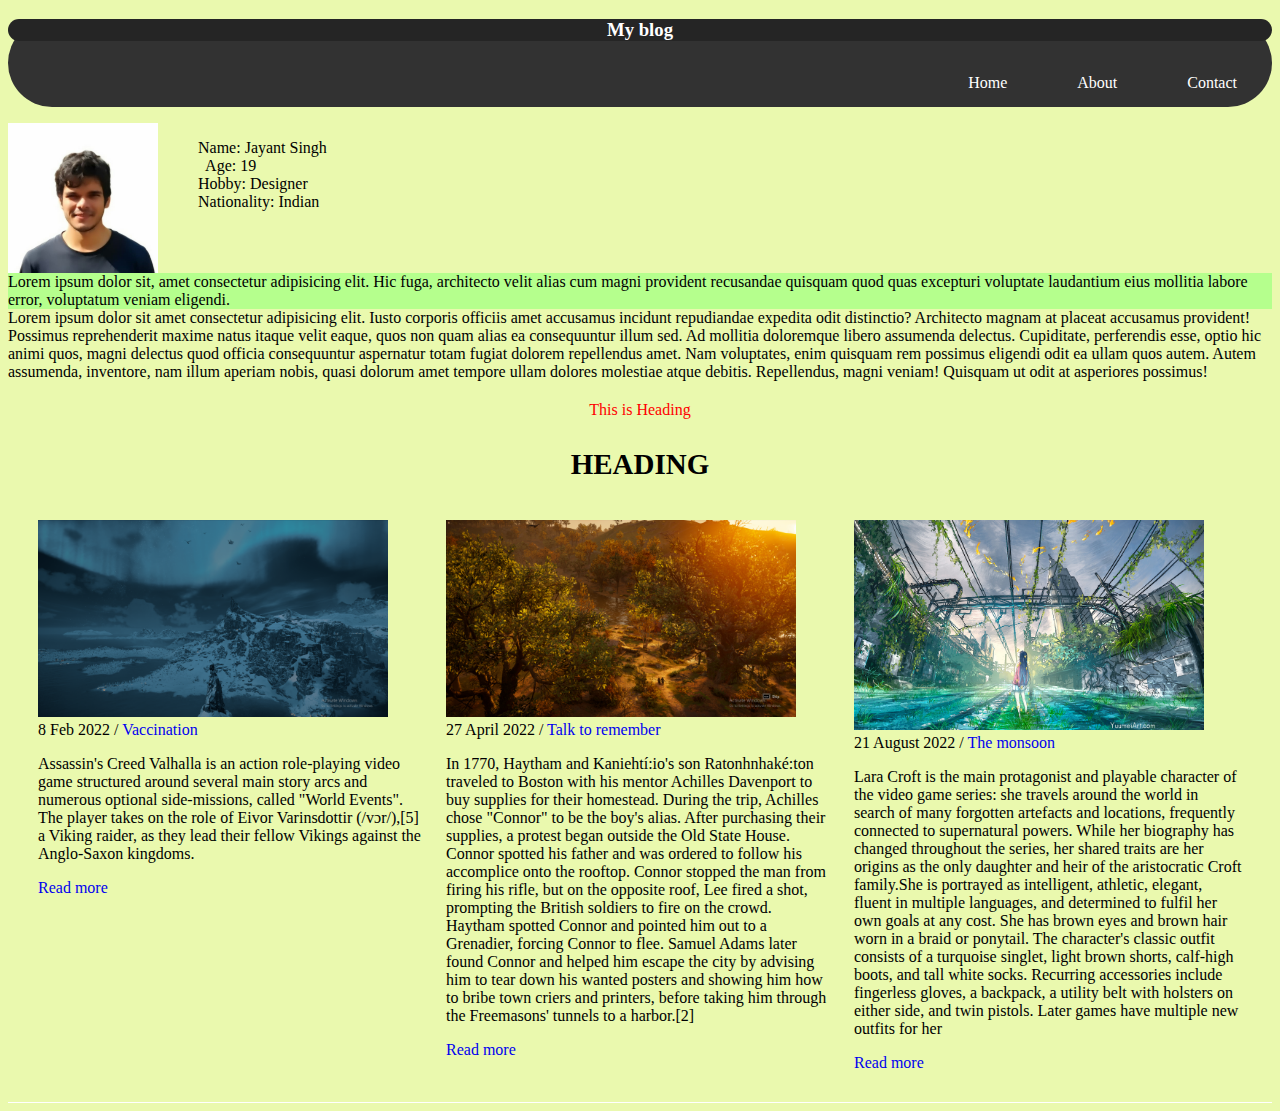
<file: b/index.html>
<!DOCTYPE html>
<html lang="en">
<head>
    <meta charset="UTF-8">
    <meta http-equiv="X-UA-Compatible" content="IE=edge">
    <meta name="viewport" content="width=device-width, initial-scale=1.0">
    <title>Blog</title>
    <link rel="stylesheet" href="css/navigation.css">
    <link rel="stylesheet" href="css/utils.css">
</head>
<body >
    <nav class="navigation">
        <div class="blognav">
            <h3>My blog</h3>
        </div>
        <ul>
            <li><a href="Contact.html" target="_blank" >Contact </a></li>
            <li><a href="About.html" target="_blank">About</a></li>
            <li><a href="#">Home</a></li>
        </ul>
    </nav>
    <div class="jks">
        <img src="jks.jpg" alt="My photo" width="150px">
        <div>
            <ul>
                <li>Name: Jayant Singh</li>
                <li> &nbsp; Age: 19</li>
                <li>Hobby: Designer</li>
                <li>Nationality: Indian</li>
            </ul>
        </div>
        <div>
                
        </div>
    </div> 
    <div class="content" >
        <article>
            Lorem ipsum dolor sit, amet consectetur adipisicing elit. Hic fuga, architecto velit alias cum magni provident recusandae quisquam quod quas excepturi voluptate laudantium eius mollitia labore error, voluptatum veniam eligendi.
        </article>
    </div>
    <div class="footer">
        <article>
            Lorem ipsum dolor sit amet consectetur adipisicing elit. Iusto corporis officiis amet accusamus incidunt repudiandae expedita odit distinctio? Architecto magnam at placeat accusamus provident! Possimus reprehenderit maxime natus itaque velit eaque, quos non quam alias ea consequuntur illum sed. Ad mollitia doloremque libero assumenda delectus. Cupiditate, perferendis esse, optio hic animi quos, magni delectus quod officia consequuntur aspernatur totam fugiat dolorem repellendus amet. Nam voluptates, enim quisquam rem possimus eligendi odit ea ullam quos autem. Autem assumenda, inventore, nam illum aperiam nobis, quasi dolorum amet tempore ullam dolores molestiae atque debitis. Repellendus, magni veniam! Quisquam ut odit at asperiores possimus!
        </article>    
    </div>
    <section id="blog">

        <div class="blog-heading">
            <span>This is Heading</span>
            <h3>HEADING</h3>
        </div>
        <div class="main_div"><!-- <div>/*full div*/ -->
            <div class="blog-container1">
                <div class="blog-box">
                    <img src="Screenshot (5).png" alt="IMG1">
                </div>

                <div class="blog-text">
                    <span>8 Feb 2022 /  </span>
                    <a href="#" class="blog-title">Vaccination</a>
                    <p>Assassin's Creed Valhalla is an action role-playing video game structured around several main story arcs and numerous optional side-missions, called "World Events". The player takes on the role of Eivor Varinsdottir (/vɔr/),[5] a Viking raider, as they lead their fellow Vikings against the Anglo-Saxon kingdoms.</p>
                    <a href="#">Read more</a>

                </div>

            </div>

            <div class="blog-container2">
                <div class="blog-box">
                    <img src="Screenshot (10).png" alt="IMG1">
                </div>

                <div class="blog-text">
                    <span>27 April 2022 / </span>
                    <a href="#" class="blog-title">Talk to remember</a>
                    <p>In 1770, Haytham and Kaniehtí:io's son Ratonhnhaké:ton traveled to Boston with his mentor Achilles Davenport to buy supplies for their homestead. During the trip, Achilles chose "Connor" to be the boy's alias. After purchasing their supplies, a protest began outside the Old State House. Connor spotted his father and was ordered to follow his accomplice onto the rooftop. Connor stopped the man from firing his rifle, but on the opposite roof, Lee fired a shot, prompting the British soldiers to fire on the crowd. Haytham spotted Connor and pointed him out to a Grenadier, forcing Connor to flee. Samuel Adams later found Connor and helped him escape the city by advising him to tear down his wanted posters and showing him how to bribe town criers and printers, before taking him through the Freemasons' tunnels to a harbor.[2]</p>
                    <a href="#">Read more</a>

                </div>

            </div>

            <div class="blog-container3">
                <div class="blog-box">
                    <img src="Apocalypse.jpg" alt="IMG1">
                </div>

                <div class="blog-text">
                    <span>21 August 2022 / </span>
                    <a href="#" class="blog-title">The monsoon</a>
            <p>
            Lara Croft is the main protagonist and playable character of the
            video game series: she travels around the world in search of many
            forgotten artefacts and locations, frequently connected to supernatural
            powers. While her biography has changed throughout the series, her
            shared traits are her origins as the only daughter and heir of the
            aristocratic Croft family.She is portrayed as intelligent, athletic,
            elegant, fluent in multiple languages, and determined to fulfil her
            own goals at any cost. She has brown eyes and brown hair worn in a
            braid or ponytail. The character's classic outfit consists of a 
            turquoise singlet, light brown shorts, calf-high boots, and tall
            white socks. Recurring accessories include fingerless gloves, a
            backpack, a utility belt with holsters on either side, and twin
            pistols. Later games have multiple new outfits for her</p>
                    <a href="#">Read more</a>

                </div>

            </div>
        </div>
    </section>
</body>
</html>
</file>
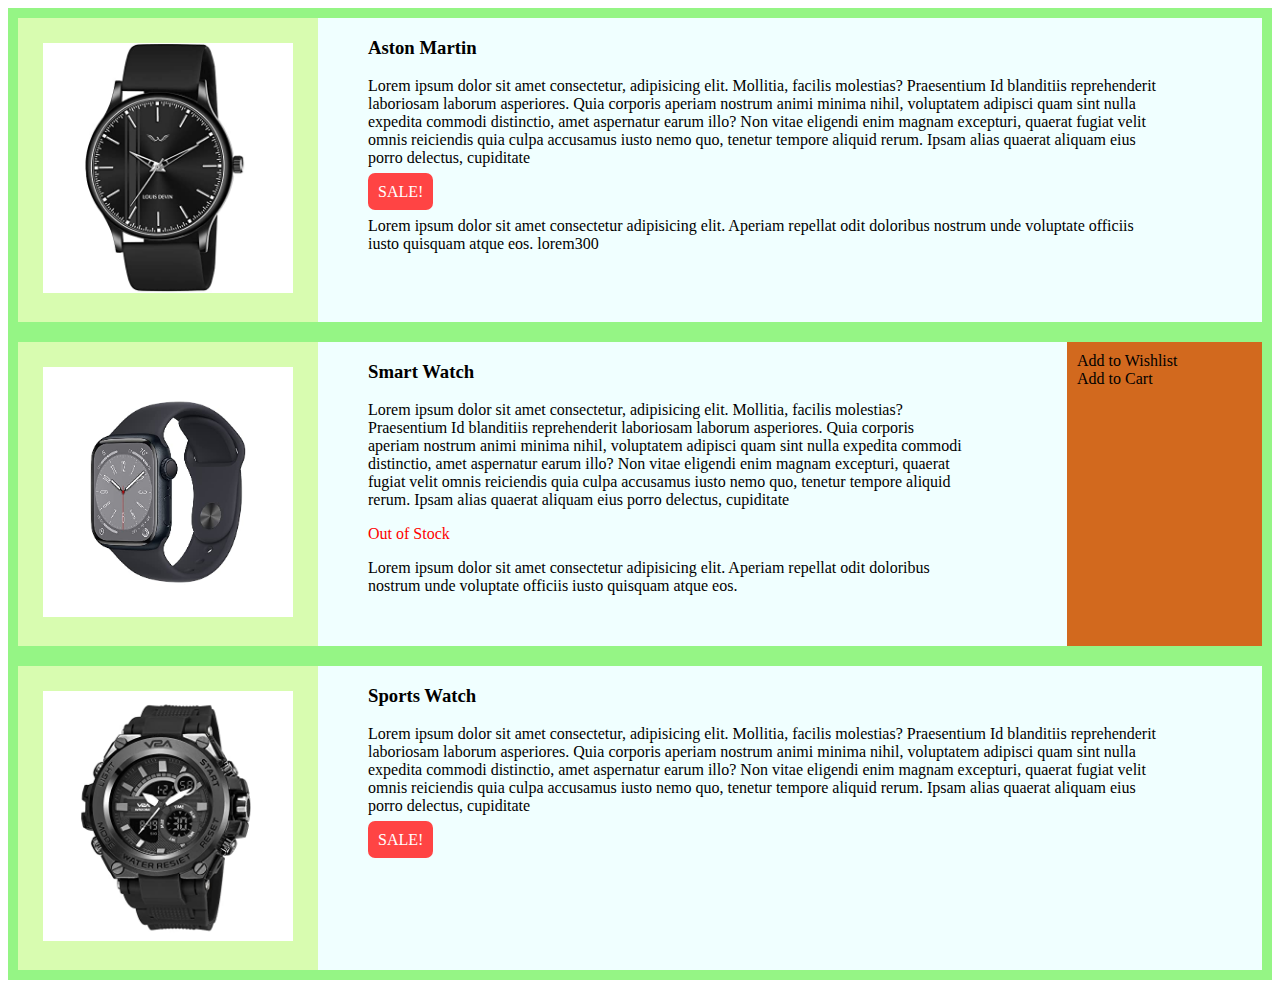
<file: online_shopping/index.html>
<!DOCTYPE html>
<html lang="en">
<head>
    <meta charset="UTF-8">
    <meta http-equiv="X-UA-Compatible" content="IE=edge">
    <meta name="viewport" content="width=device-width, initial-scale=1.0">
    <title>shopping</title>
    <link rel="stylesheet" href="style.css">
</head>
<body>
    <div class="watch">
        <div class="img">
            <img src="watch3.jpg" alt="Image1" height="250vw">
        </div>
        <div class="content">
            <h3>Aston Martin</h3>
            <p>Lorem ipsum dolor sit amet consectetur, adipisicing elit. Mollitia, facilis molestias? Praesentium  Id blanditiis reprehenderit laboriosam laborum asperiores. Quia corporis aperiam nostrum animi minima nihil, voluptatem adipisci quam sint nulla expedita commodi distinctio, amet aspernatur earum illo? Non vitae eligendi enim magnam excepturi, quaerat fugiat velit omnis reiciendis quia culpa accusamus iusto nemo quo, tenetur tempore aliquid rerum. Ipsam alias quaerat aliquam eius porro delectus, cupiditate</p>
            <div>
                <span class="sale">SALE!</span>
            </div>
            <div>
                <p>
                    Lorem ipsum dolor sit amet consectetur adipisicing elit. Aperiam repellat odit doloribus nostrum unde voluptate officiis iusto quisquam atque eos.
                    lorem300
                </p>
            </div>

        </div>
    </div>
    <div class="watch">
        <div class="left">
            <div class="img">
                <img src="watch2.jpg" alt="Image1" height="250vw">
            </div>
            <div class="content">
                <h3>Smart Watch</h3>
                <p>Lorem ipsum dolor sit amet consectetur, adipisicing elit. Mollitia, facilis molestias? Praesentium  Id blanditiis reprehenderit laboriosam laborum asperiores. Quia corporis aperiam nostrum animi minima nihil, voluptatem adipisci quam sint nulla expedita commodi distinctio, amet aspernatur earum illo? Non vitae eligendi enim magnam excepturi, quaerat fugiat velit omnis reiciendis quia culpa accusamus iusto nemo quo, tenetur tempore aliquid rerum. Ipsam alias quaerat aliquam eius porro delectus, cupiditate</p>
                <div>
                    <span class="out">Out of Stock</span>
                </div>
                    <p>
                        Lorem ipsum dolor sit amet consectetur adipisicing elit. Aperiam repellat odit doloribus nostrum unde voluptate officiis iusto quisquam atque eos.
                    </p>
            </div>
        </div>
        <div class="action">
            <div >
                <span class="wishlist">Add to Wishlist</span>
            </div>
            <div>
                <span  class="cart">Add to Cart</span>
            </div>
        </div>
    </div>
    <div class="watch">
        <div class="img">
            <img src="watch1.jpg" alt="Image1" height="250vw">
        </div>
        <div class="content">
            <h3>Sports Watch</h3>
            <p>Lorem ipsum dolor sit amet consectetur, adipisicing elit. Mollitia, facilis molestias? Praesentium  Id blanditiis reprehenderit laboriosam laborum asperiores. Quia corporis aperiam nostrum animi minima nihil, voluptatem adipisci quam sint nulla expedita commodi distinctio, amet aspernatur earum illo? Non vitae eligendi enim magnam excepturi, quaerat fugiat velit omnis reiciendis quia culpa accusamus iusto nemo quo, tenetur tempore aliquid rerum. Ipsam alias quaerat aliquam eius porro delectus, cupiditate</p>
            <div>
                <span class="sale">SALE!</span>
            </div>

        </div>
    </div>
    
</body>
</html>
</file>
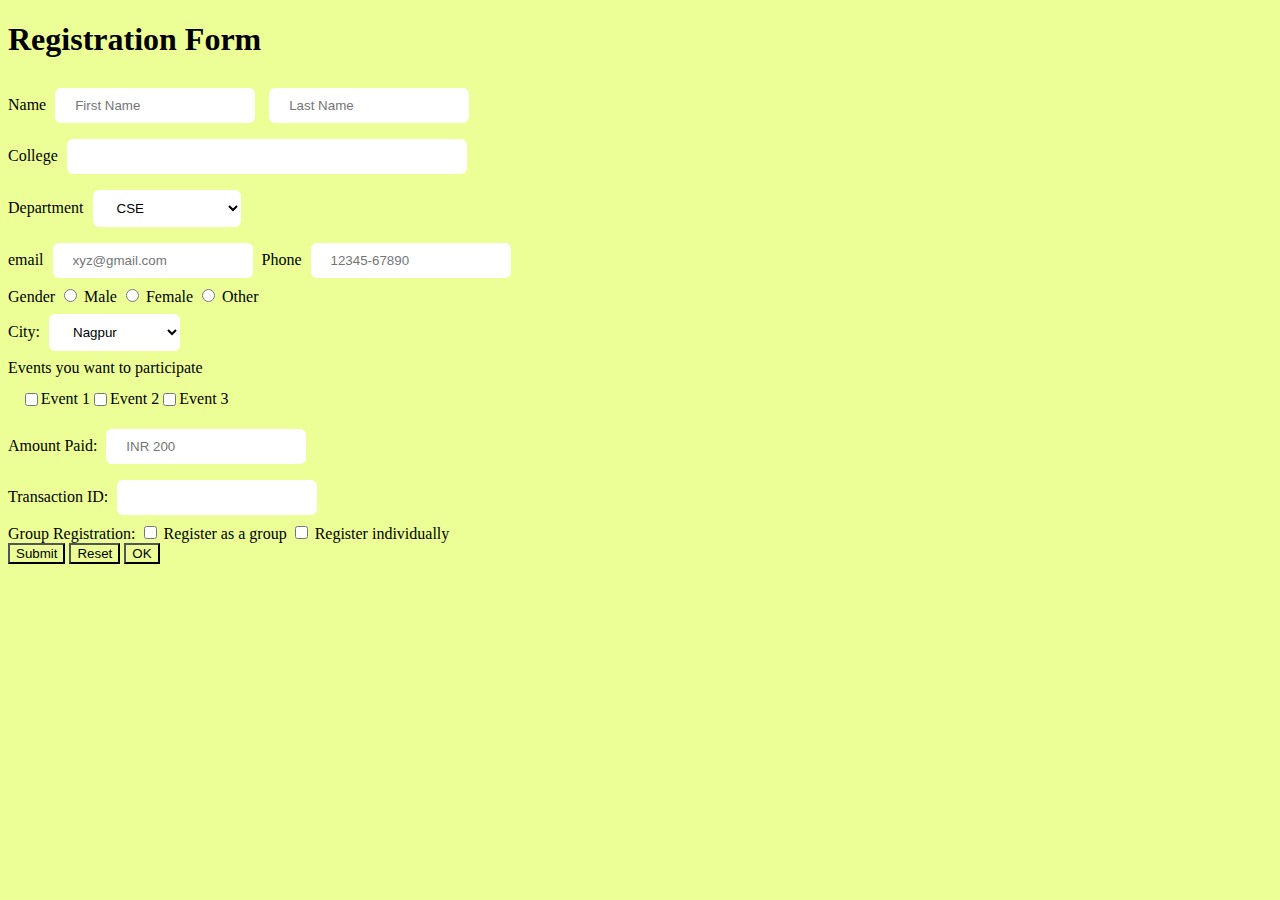
<file: Registration_form/index.html>
<!DOCTYPE html>
<html lang="en">
<head>
    <meta charset="UTF-8">
    <meta http-equiv="X-UA-Compatible" content="IE=edge">
    <meta name="viewport" content="width=device-width, initial-scale=1.0">
    <title>Registration</title>
    <link rel="stylesheet" href="style.css">
</head>
<body>
    <div class="heading">
        <h1>Registration Form</h1>

    </div>
    <div>
        <form class="form1" >
            <label for="fname">Name  </label>
                <input type="text" id="fname" name="fname" placeholder="First Name">
            <label for="lname"></label>
                <input type="text" name="lname" id="lname" placeholder="Last Name">
        </form>
        <form class="clg">
            <label for="clg_name">College  </label>
                <input type="text" name="clg_name" id="clg_name"><br>
            <label for="select_dept">Department  </label>
                <select id="select_dept">
                    <!-- <option value="select"></option> -----------doubt-------- -->
                    <option value="CSE">CSE</option>
                    <option value="Cyber Security">Cyber Security</option>
                    <option value="Data Science">Data Science</option>
                    <option value="AIML">AIML</option>
                </select>
        </form>
        <form class="personal">
            <label for="email">email </label>
                <input type="email" name="email" id="email" placeholder="xyz@gmail.com">
            <label for="phone">Phone</label>
                <input type="tel" placeholder="12345-67890">
        </form>
    </div>
    <div>
        <form class="gender">
            <label for="gender">Gender </label>
            <input type="radio" id="male" name="gender" value="male">
                <label for="gender">Male</label>
            <input type="radio" id="female" name="gender" value="female">
                <label for="gender">Female</label>
            <input type="radio" id="other" name="gender" value="other">
                <label for="gender">Other</label>
        </form>
    </div>
    <div class="address">
        <form>
            <label for="city">City:</label>
                <select id="city">
                <!-- <option value="select"></option> -----------doubt-------- -->
                <option value="Nagpur">Nagpur</option>
                <option value="Mirzapur">Mirzapur</option>
                <option value="Chandrapur">Chandrapur</option>
                <option value="Mumbai">Mumbai</option>
            </select>
        </form>
        <div class="event">
            <form>
                <label for="event">Events you want to participate</label><br>
                <div class="eventt">
                    <input type="checkbox" name="event1" value="event1"> Event 1<br>
                    <input type="checkbox" name="event2" value="event2"> Event 2<br>
                    <input type="checkbox" name="event3" value="event3"> Event 3<br>
                </div>
                <label>Amount Paid:</label>
                <input type="text" name="amountPaid" placeholder="INR 200"><br>

                <label>Transaction ID:</label>
                <input type="text" name="transactionID"><br>

                <label>Group Registration:</label>
                <input type="checkbox" name="groupReg" value="groupReg"> Register as a group
                <input type="checkbox" name="groupReg" value="groupReg"> Register individually
                
                <div class="submit">
                    <input type="submit" value="Submit">
                    <input type="reset" value="Reset">
                    <input type="button" value="OK">
                </div>
            </form>
        </div>
    </div>
</body>
</html>
</file>
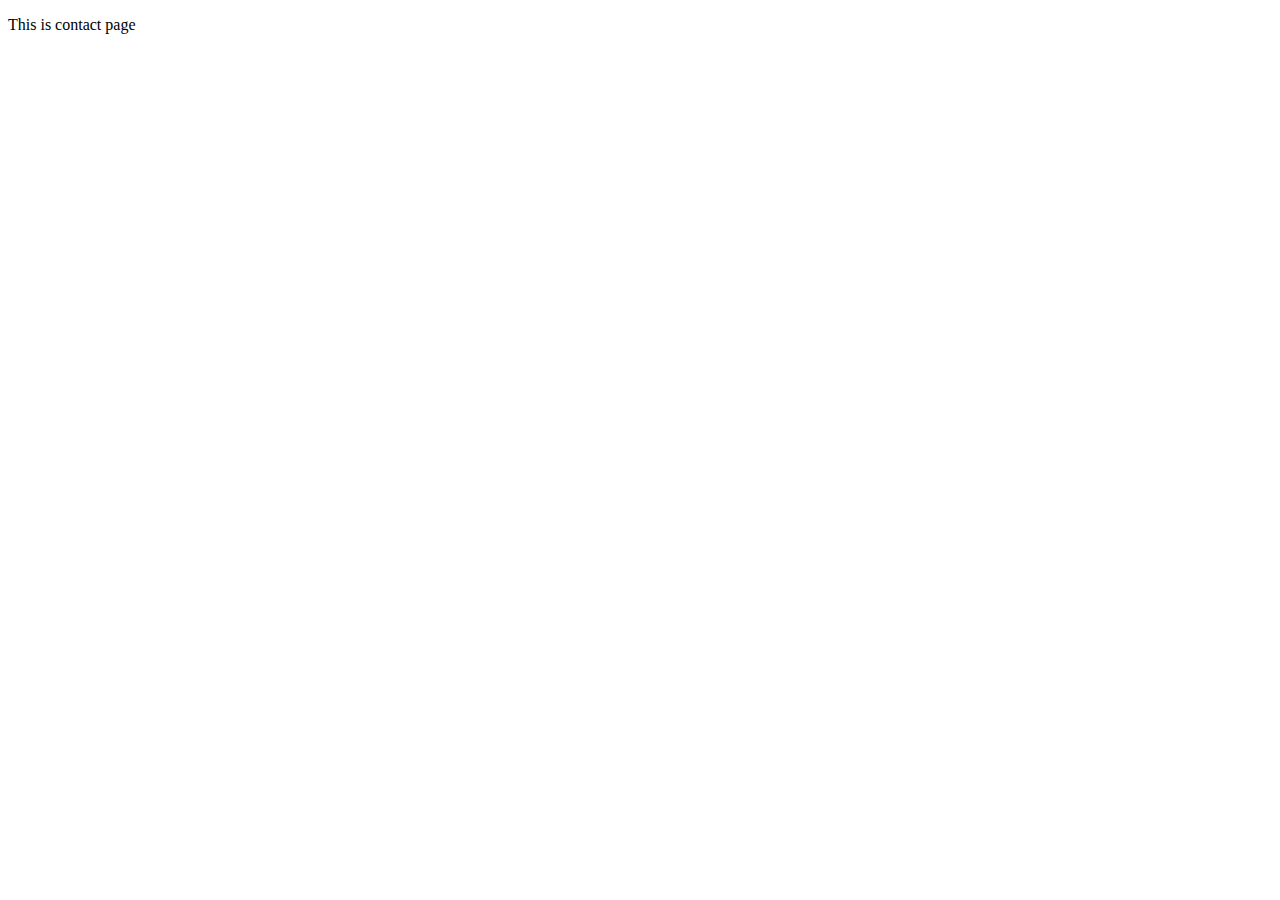
<file: b/Contact.html>
<!DOCTYPE html>
<html lang="en">
<head>
    <meta charset="UTF-8">
    <meta http-equiv="X-UA-Compatible" content="IE=edge">
    <meta name="viewport" content="width=device-width, initial-scale=1.0">
    <title>Contact</title>
</head>
<body>
    <p>This is contact page</p>
</body>
</html>
</file>
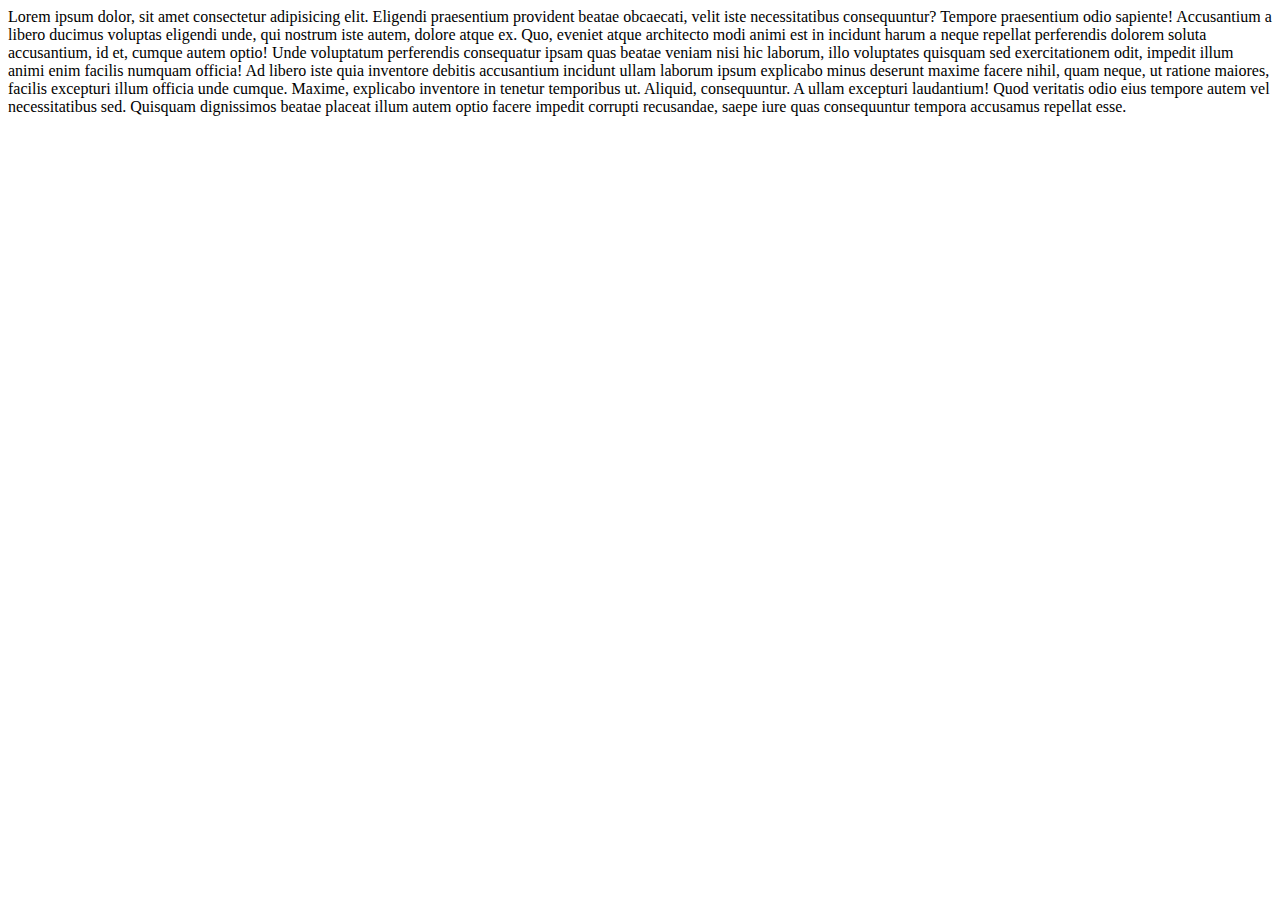
<file: b/Home.html>
<!DOCTYPE html>
<html lang="en">
<head>
    <meta charset="UTF-8">
    <meta http-equiv="X-UA-Compatible" content="IE=edge">
    <meta name="viewport" content="width=device-width, initial-scale=1.0">
    <title>Home</title>
</head>
<body>
    <div>
        <article>
            Lorem ipsum dolor, sit amet consectetur adipisicing elit. Eligendi praesentium provident beatae obcaecati, velit iste necessitatibus consequuntur? Tempore praesentium odio sapiente! Accusantium a libero ducimus voluptas eligendi unde, qui nostrum iste autem, dolore atque ex. Quo, eveniet atque architecto modi animi est in incidunt harum a neque repellat perferendis dolorem soluta accusantium, id et, cumque autem optio! Unde voluptatum perferendis consequatur ipsam quas beatae veniam nisi hic laborum, illo voluptates quisquam sed exercitationem odit, impedit illum animi enim facilis numquam officia! Ad libero iste quia inventore debitis accusantium incidunt ullam laborum ipsum explicabo minus deserunt maxime facere nihil, quam neque, ut ratione maiores, facilis excepturi illum officia unde cumque. Maxime, explicabo inventore in tenetur temporibus ut. Aliquid, consequuntur. A ullam excepturi laudantium! Quod veritatis odio eius tempore autem vel necessitatibus sed. Quisquam dignissimos beatae placeat illum autem optio facere impedit corrupti recusandae, saepe iure quas consequuntur tempora accusamus repellat esse.
        </article>
    </div>
</body>
</html>
</file>
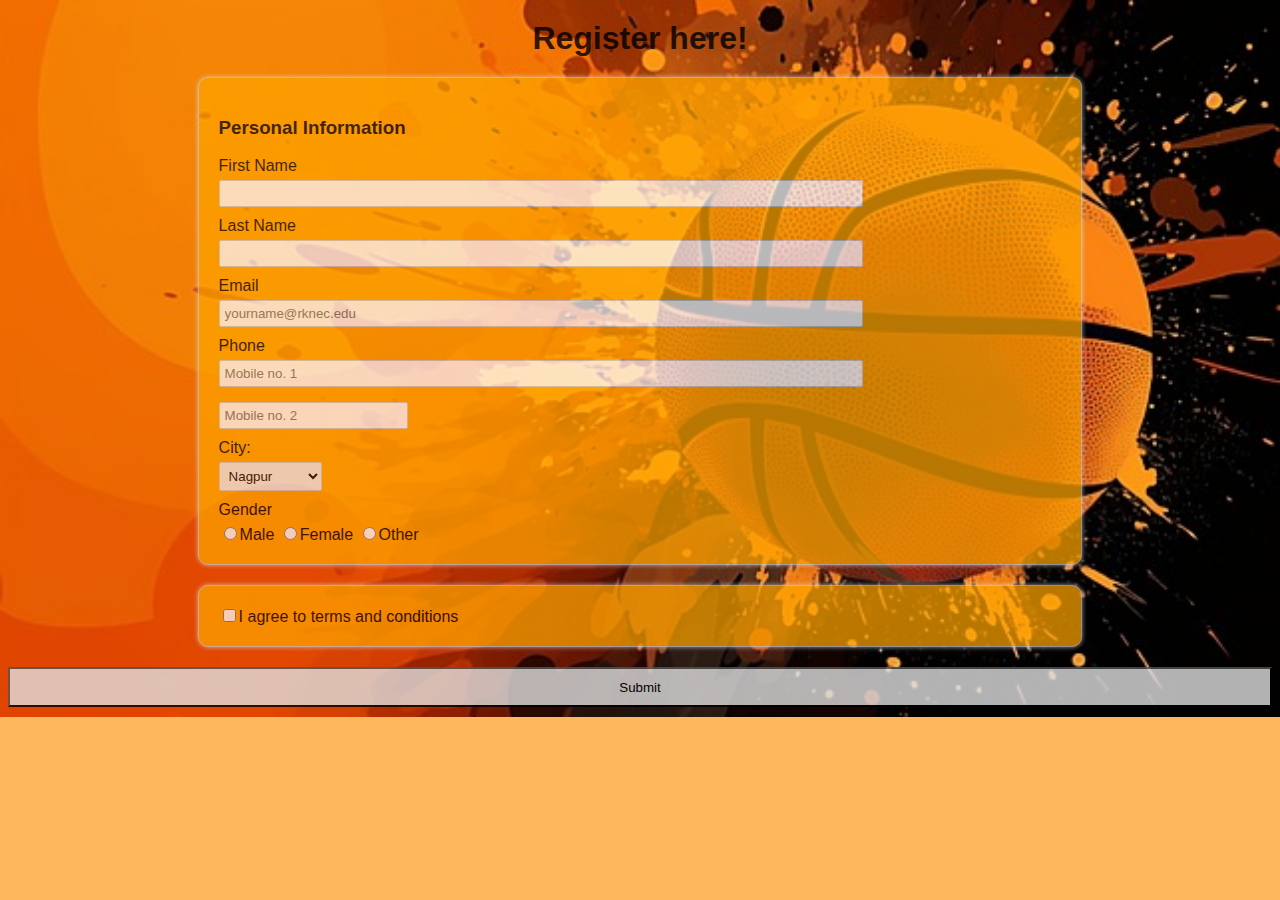
<file: registration_cpy_form/form.html>
<!DOCTYPE html>
<html>
<head>
    <link rel="stylesheet" href="form.css">
  <title>Event Registration Form.</title>
  <div id="event-registration">
    <h1>Register here!</h1>
    <form id="event-registration-form" method="POST" action="">
      
      <fieldset>
        <h3>Personal Information</h3>
        <label for="first-name">First Name</label>
        <input type="text" id="first-name" name="first-name" />
        <label for="last-name">Last Name</label>
        <input type="text" id="last-name" name="last-name" />
        <label for="email">Email</label>
        <input type="email" id="email" name="email" placeholder="yourname@rknec.edu"/>
        <label for="street">Phone</label>
        <input type="text" id="street" name="street" placeholder="Mobile no. 1"/>
        <label for="city"></label>
        <input type="text" id="city" name="city" placeholder="Mobile no. 2"/>
        <label for="city">City:</label>
                <select id="city">
                <!-- <option value="select"></option> -----------doubt-------- -->
                <option value="Nagpur">Nagpur</option>
                <option value="Mirzapur">Mirzapur</option>
                <option value="Chandrapur">Chandrapur</option>
                <option value="Mumbai">Mumbai</option>
            </select>
        <label for="gender">Gender</label>
        <div>
          <input type="radio" name="gender" value="xsmall">Male
          <input type="radio" name="gender" value="small">Female
          <input type="radio" name="gender" value="medium">Other
          <br/>
      </fieldset>
      <fieldset>
               
          <input type="checkbox" name="pickup">I agree to terms and conditions

        </div>
      </fieldset>
      <div class="buttonn">

      <button type="button">Submit</button>
      </div>
  </div>
</head>
<body>
</body>
</html>
</file>
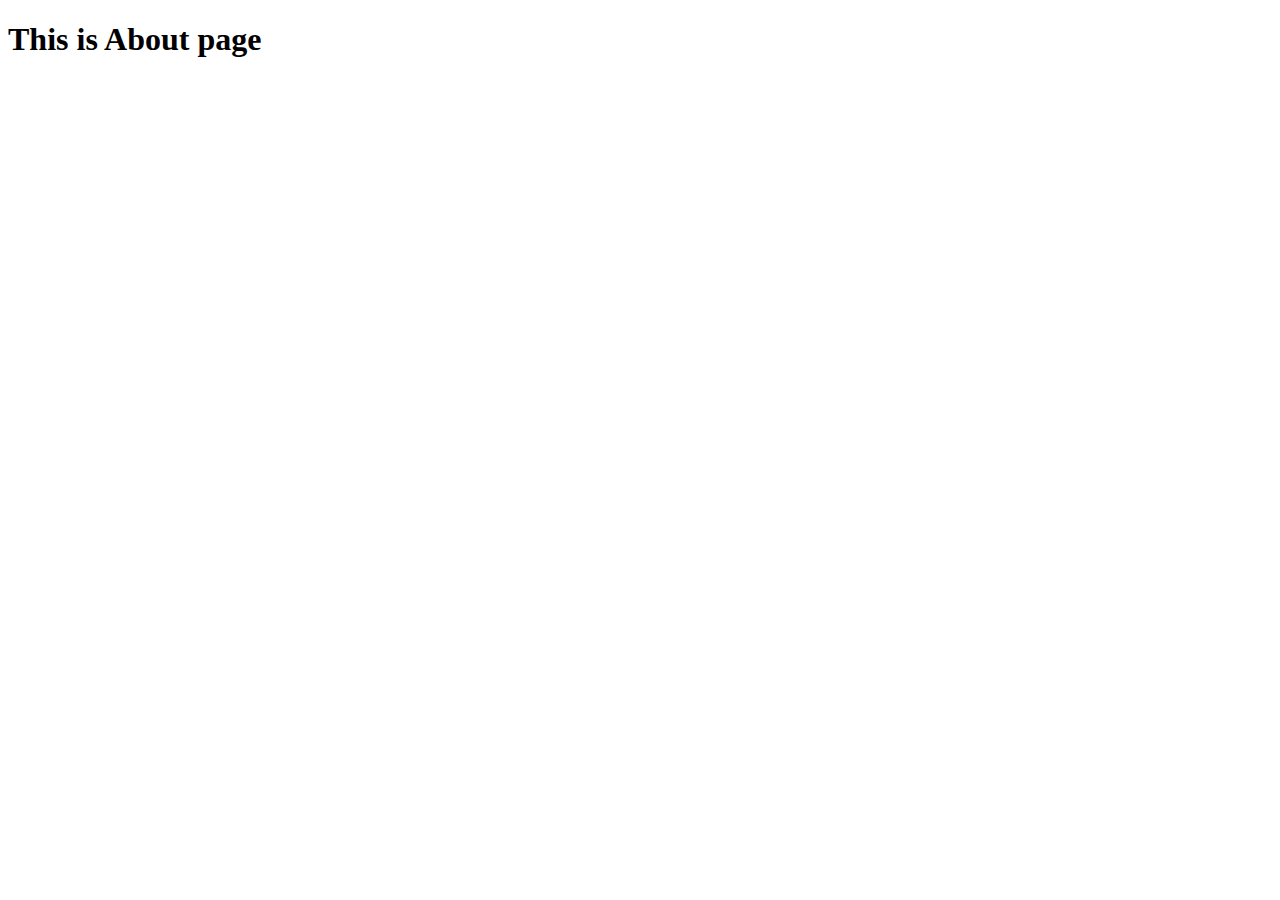
<file: blog_final/js/About.html>
<!DOCTYPE html>
<html lang="en">
<head>
    <meta charset="UTF-8">
    <meta http-equiv="X-UA-Compatible" content="IE=edge">
    <meta name="viewport" content="width=device-width, initial-scale=1.0">
    <title>About</title>
</head>
<body>
    <h1>This is About page</h1>
</body>
</html>
</file>
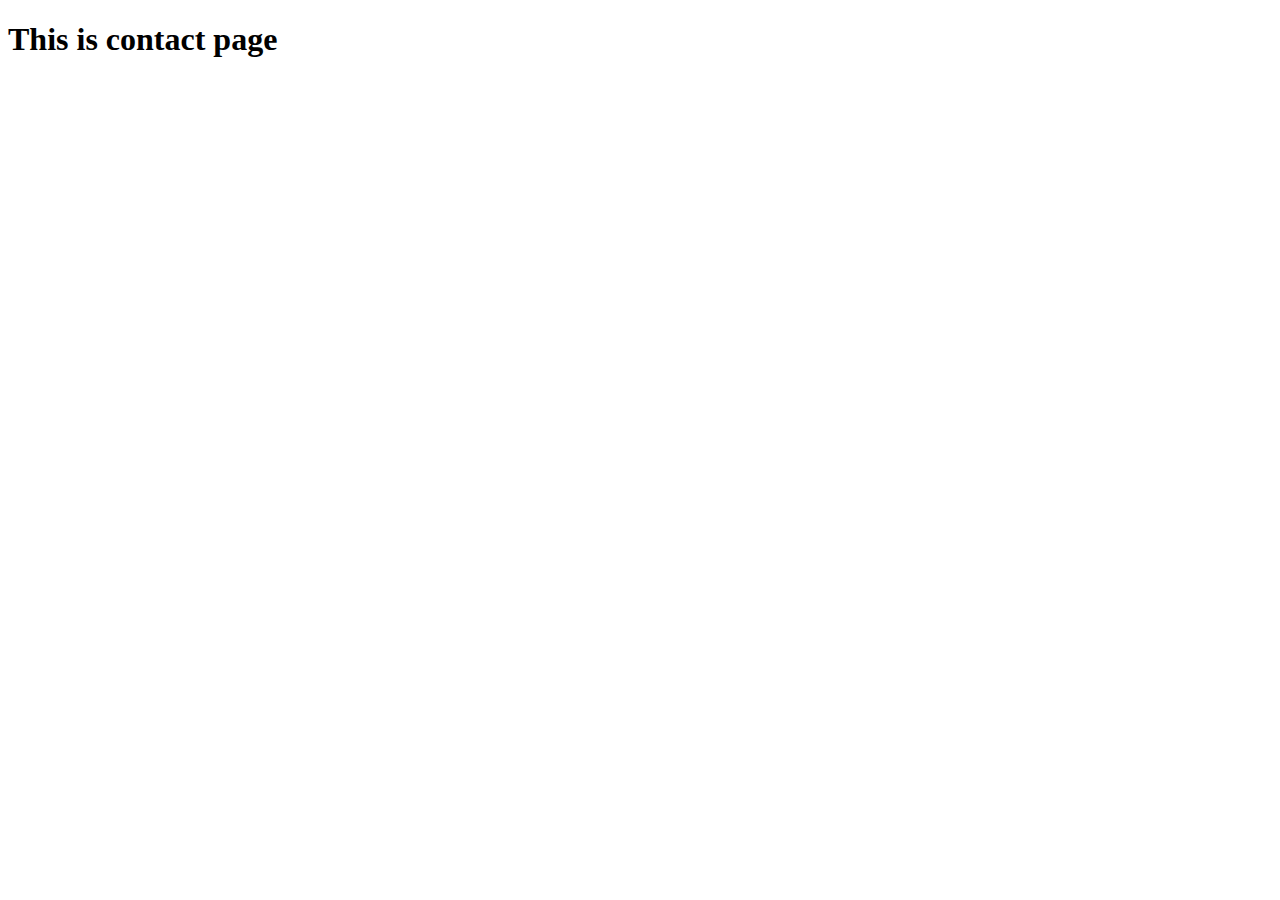
<file: blog_final/js/Contact.html>
<!DOCTYPE html>
<html lang="en">
<head>
    <meta charset="UTF-8">
    <meta http-equiv="X-UA-Compatible" content="IE=edge">
    <meta name="viewport" content="width=device-width, initial-scale=1.0">
    <title>Contact</title>
</head>
<body>
    <h1>This is contact page</h1>
</body>
</html>
</file>
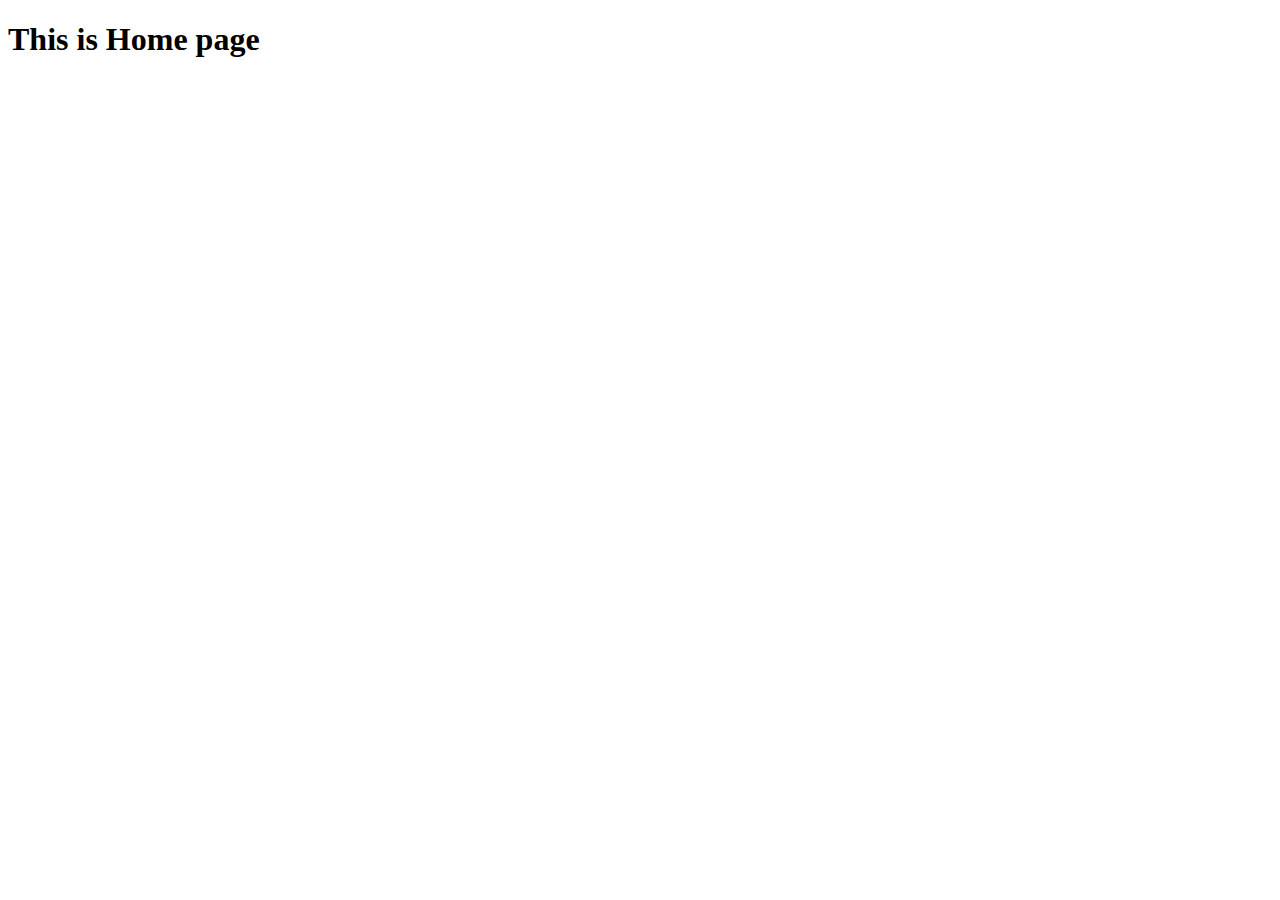
<file: blog_final/js/home.html>
<!DOCTYPE html>
<html lang="en">
<head>
    <meta charset="UTF-8">
    <meta http-equiv="X-UA-Compatible" content="IE=edge">
    <meta name="viewport" content="width=device-width, initial-scale=1.0">
    <title>Home</title>
</head>
<body>
    <h1>This is Home page</h1>
</body>
</html>
</file>
<file: b/css/navigation.css>
.navigation{
    background-color: rgb(50, 50, 50);
    border-radius: 50px;
}

.navigation ul{
    overflow: auto;
}
.navigation li{
    float:right;
    list-style: none;
    margin: 15px 30px;
}
.blognav{
    background-color: rgb(37, 37, 37);
    text-align: center;
    border-radius: 100px;
    color: white;
    
}
.navigation li a:hover{
    color: yellowgreen;
}
.navigation li a{
    padding: 5px;
    color:white;
    text-decoration: none;
}
.jks{
    /* float: right; */
    display: flex;
}
</file>
<file: b/css/utils.css>
body{
    background : rgb(234, 249, 174);
}
.content{
    background-color: #b5ff8d;
}
.footer{
    background-color: none;
}

a{
    text-decoration: none;
}
ul{
    list-style: none;
}

#blog{
    display: flex;
    justify-content: center;
    align-items: center;
    flex-direction: column;
    padding: 20px;
    border-bottom: 1px solid white;
}
.blog-heading span{
    color: red;
}

.blog-heading{
    display: flex;
    justify-content: center;
    align-items: center;
    flex-direction: column;
}
.blog-heading h3{
    font-size: 29px;
}

.blog-container{
    display: flex;
    justify-content: center;
    align-items: center;
    margin: 20px 0px;
    
    flex-wrap: wrap;
}
.blog-box{
    width: 350px;
    /* background-color: rgb(110, 79, 79); */
    border: 1px solid dark red;
}
.blog-box img{
    width: 100%;
    height: auto;

}
.main_div{
    display: flex;
}
.blog-container1{
width: 33%;
margin: 10px;
}

.blog-container2{
width: 33%;
margin: 10px;
}

.blog-container3{
width: 33%;
margin: 10px;    
}
</file>
<file: online_shopping/style.css>
.watch{
    display: flex;
    padding: 10px;
    background-color: rgb(149, 245, 133);
}
.left{
    display: flex;
}
.img{
    /* height: 10px; */
    background-color: rgb(216, 252, 176);
    padding: 25px;
}
.content{
    padding-right: 100px;
    padding-left: 50px;
    background-color: azure;
}
.sale{
    background-color: rgb(255, 68, 68);
    padding: 10px;
    color: white;
    border-radius: 7px;
}
.out{
    /* background-color: wheat; */
    color: red;
}
.action{
    padding: 10px;
    width: 50%;
    background-color: chocolate;
}
.cart .wishlist{
    padding: 20px;
    background-color: rgb(236, 29, 98);
}
</file>
<file: Registration_form/style.css>
*{
    background-color: #ecff96;
}

.form1 input[type=text], 
.personal input[type=email],
.personal input[type=tel],
.event input[type=text]
{
    background-color: white;
    width: 200px;
    padding: 10px 20px;
    margin: 8px 5px;
    display: inline-block;
    border: #9f9f9f;
    border-radius: 6px;
    box-sizing: border-box;
}
.clg input[type=text]{
    background-color: white;
    width: 400px;
    padding: 10px 20px;
    margin: 8px 5px;
    display: inline-block;
    border: none;
    border-radius: 6px;
    box-sizing: border-box;
}
#select_dept, #city{
    background-color: white;
    width: auto;
    padding: 10px 20px;
    margin: 8px 5px;
    display: inline-block;
    border: none;
    border-radius: 6px;
    box-sizing: border-box;
}
.eventt{
    display: flex;
    padding: 1%;
}
/* .eventt input[type=checkbox]{
    
} */
.submit input[type=submit]:focus,
.submit input[type=reset]:focus,
.submit input[type=button]:focus{
    outline: none;
}
</file>
<file: registration_cpy_form/form.css>
body {
    font-family: "Raleway", sans-serif;
    background-color: rgb(253, 183, 92);
    background-image: url(basket.jpg);
    opacity: 80%;
    background-repeat: no-repeat;
    background-size: cover;
  }
  h1 {
    text-align: center;
    margin: 20px auto;
  }
  form {
    width: 70%;
    margin: auto;
  }
  fieldset {
    padding: 20px;
     border: 1px solid #ccc;
    border-radius: 10px;
    margin: 20px auto;
    box-shadow: 0 0 5px #dfdfdf;
    background-color: orange;
    opacity: 90%;
  }
  label {
    display: block;
    
    margin-bottom: 5px;
  }
  input[type="text"],input[type="email"],select{
    width: 75%;
    height:auto;
    padding: 5px;
    border-radius: 2px;
    border: 1px solid #ccc;
    margin-bottom: 10px;

  }
  button {
    width: 100%;
    text-align: center;
    height: 40px;
    border-radius: 1px;
    background-color: rgb(223, 223, 223);
  }
#city{
  width: auto;
  height: auto;
}
</file>
